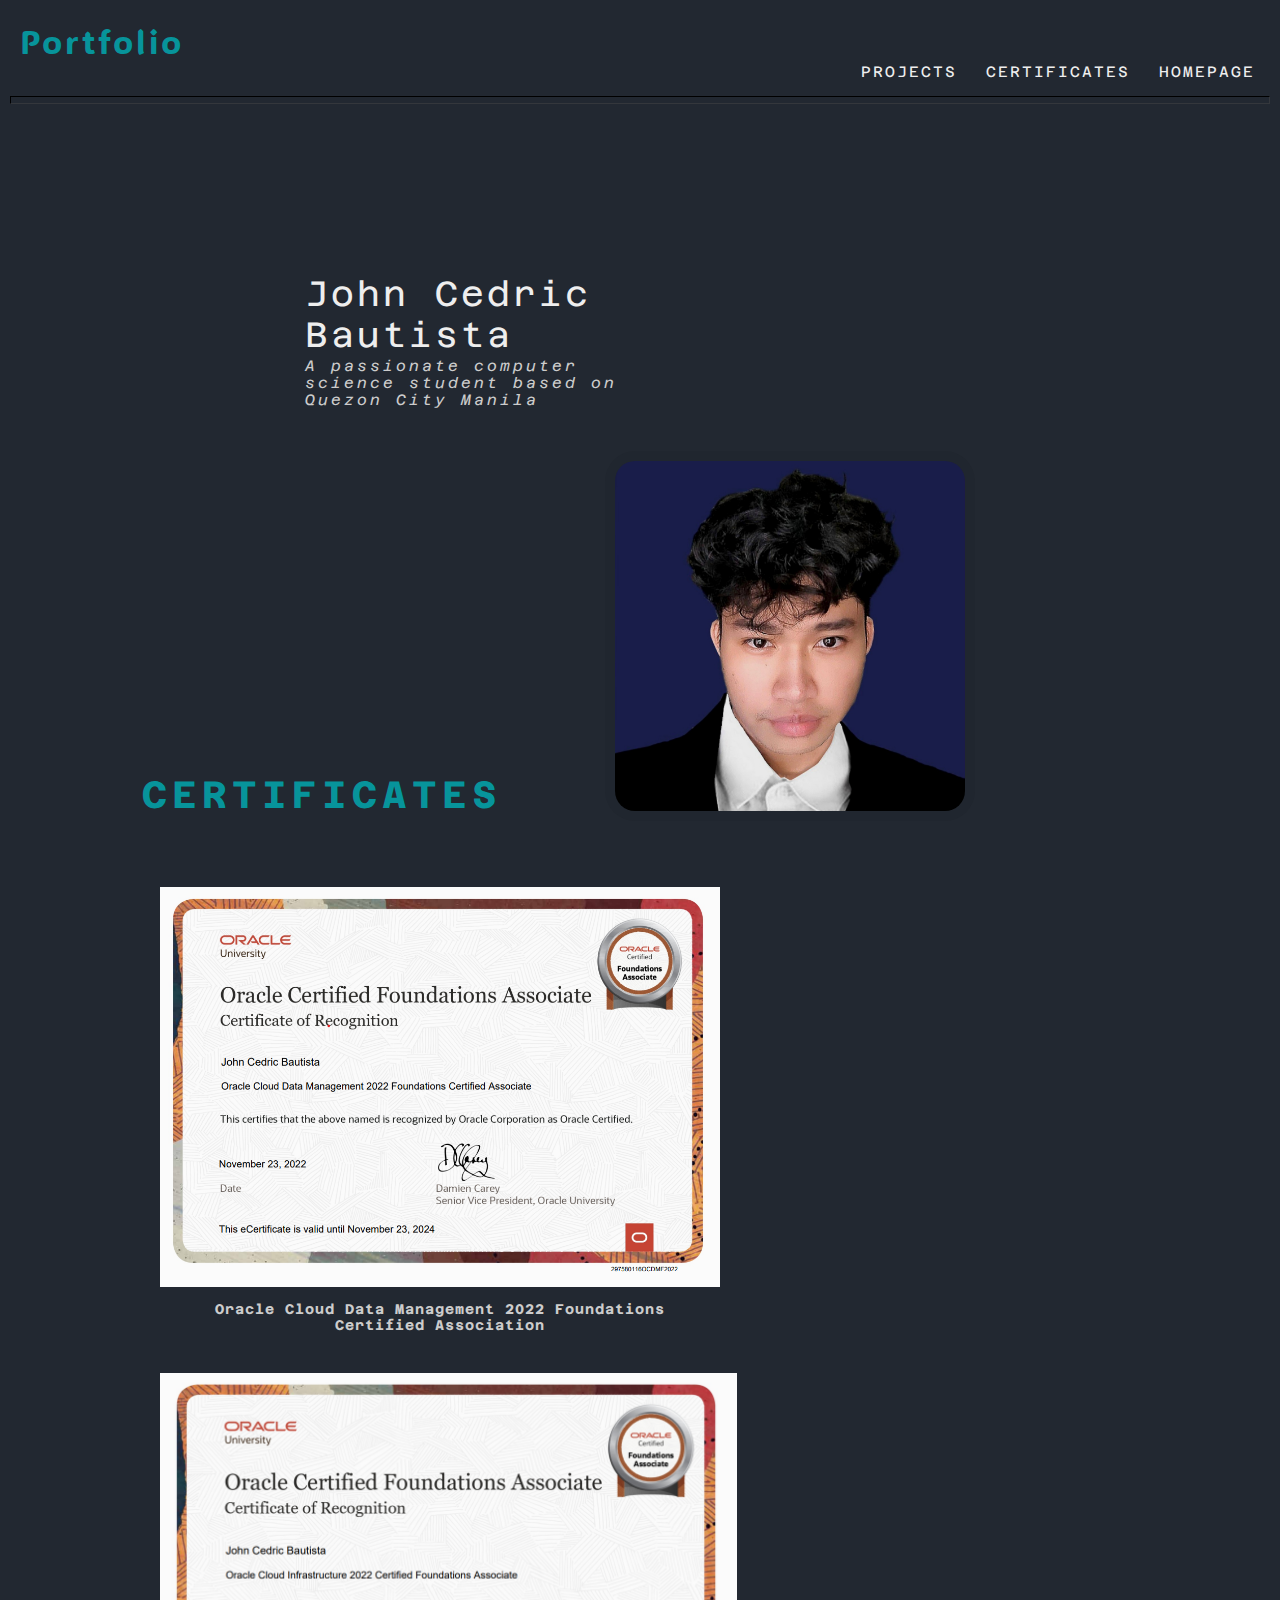
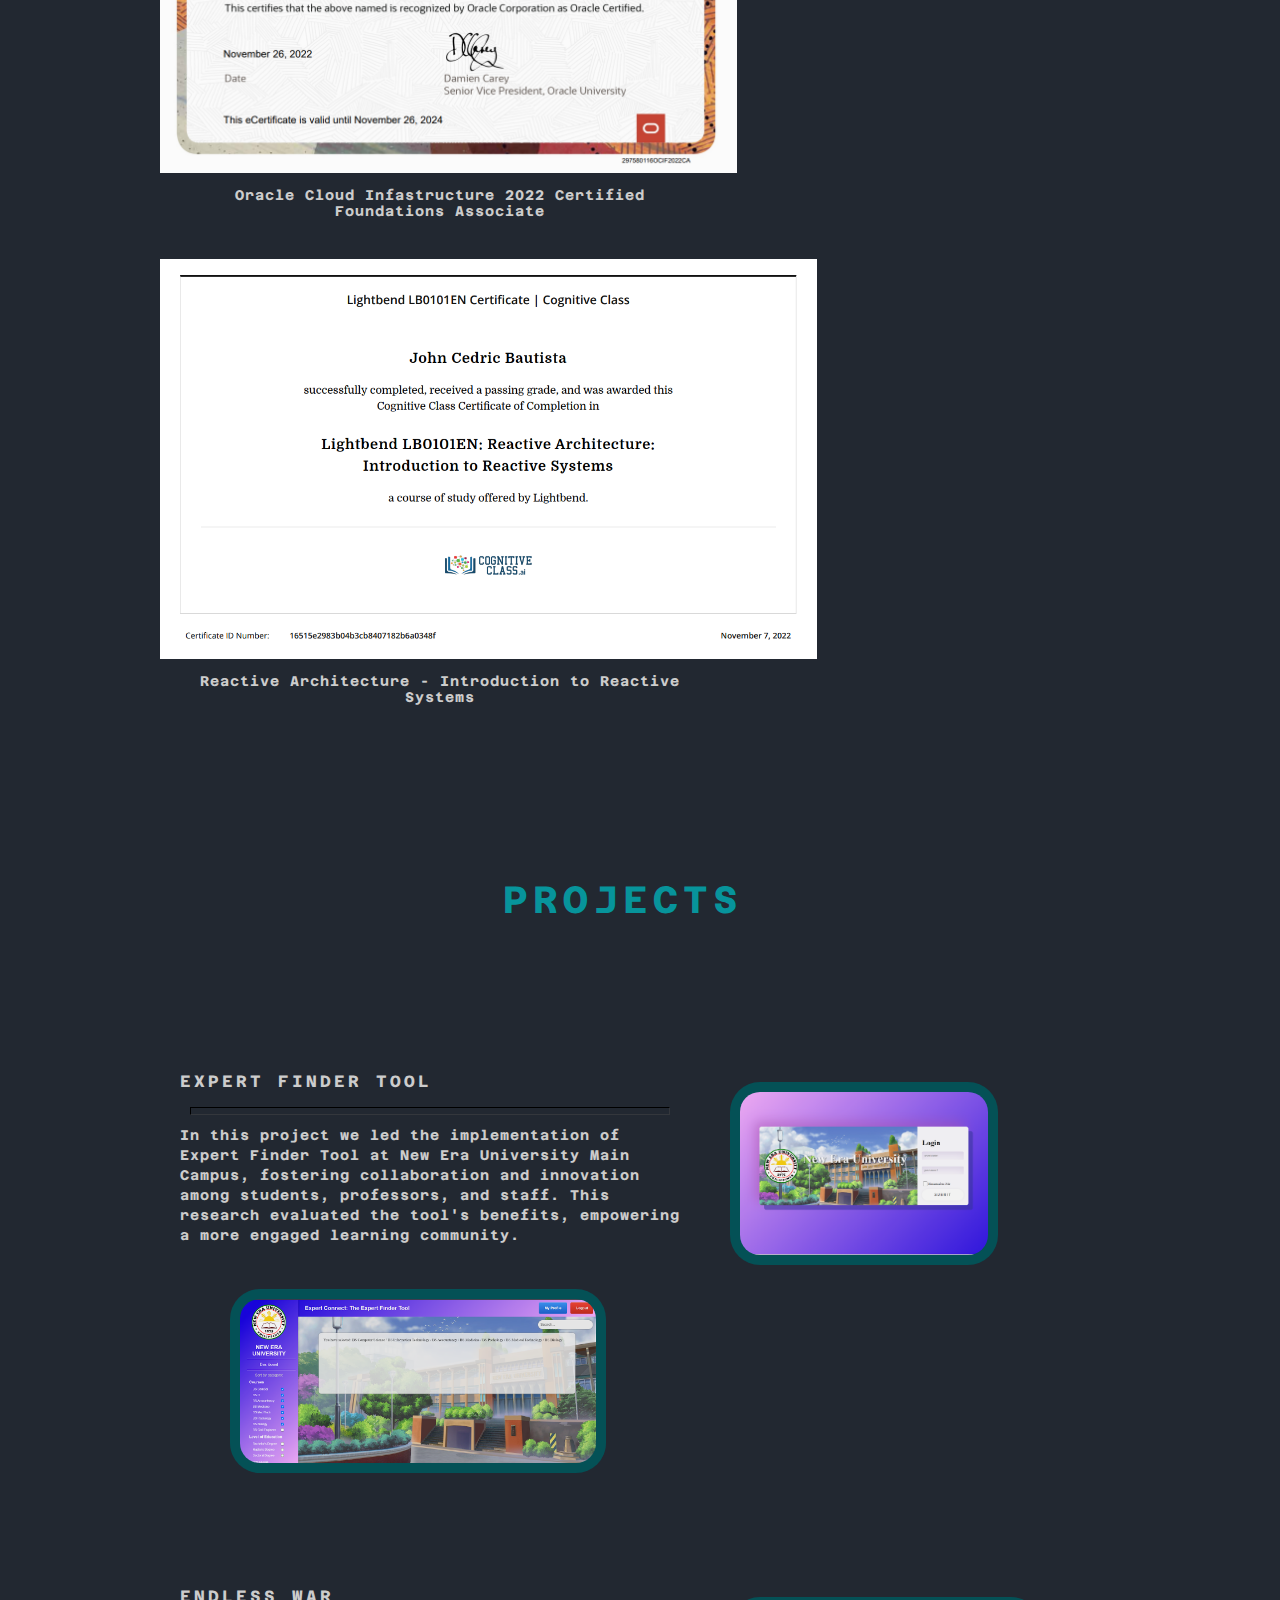
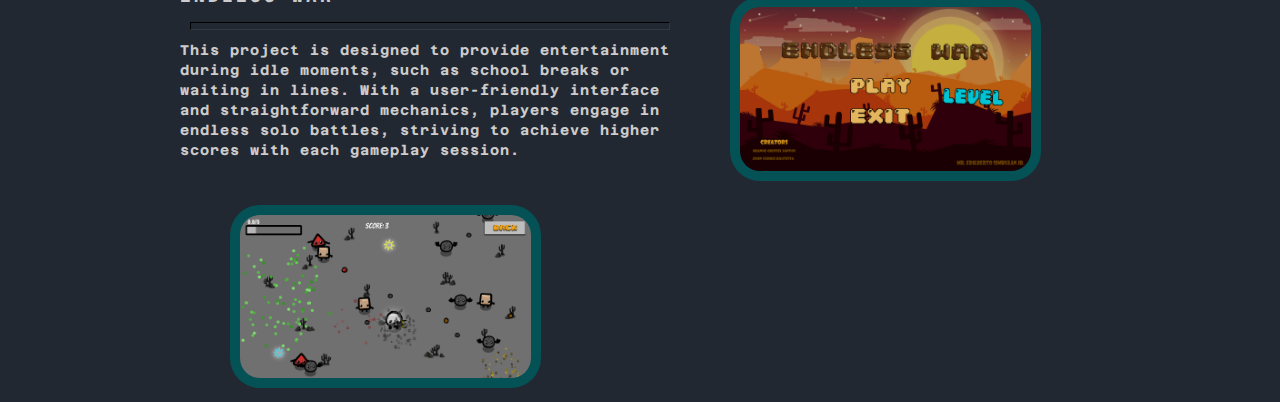
<file: index.html>
<!DOCTYPE html>
<html lang="en">

    <head>
        <meta charset="UTF-8">
        <title>Document</title>
        <link rel="stylesheet" href="./style.css">
        <link rel="stylesheet" href="./fonts.css">
        <link rel="stylesheet" href="./media-queries.css">
    </head>

    <body>
        <nav>
            <div class="box">
                <a href="./index.html">
                    <h1>Portfolio</h1>
                </a>
                <a href="#project-section">PROJECTS</a>
                <a href="#certificate-section">CERTIFICATES</a>
                <a href="./index.html">HOMEPAGE</a>
                <hr>
            </div>

        </nav>
        <section>
            <!-- About Me -->
            <div class="aboutme">
                <div class="info">
                    <h1>John Cedric Bautista</h1>
                    <h3>A passionate computer science student based on Quezon City Manila</h3>
                </div>
                <div class="profile">
                    <img src="./resources/profile.JPG" alt="profile-pic">
                </div>
            </div>

            <!-- Certificate Section -->
            <div class="certif-section" id="certificate-section">
                <div class="certif-title">
                    <h1>CERTIFICATES</h1>
                </div>
                <div class="container">
                    <div class="certif-picture">
                        <img src="./resources/certificates/Oracle_Cloud_Data_Management_2022_Foundations_Certified_Association.png"
                            alt="cert1">
                        <div class="desc">
                            <h3>Oracle Cloud Data Management 2022 Foundations Certified Association</h3>
                        </div>
                    </div>
                    <div class="certif-picture">
                        <img src="./resources/certificates/Oracle_Cloud_Infastructure_2022_Certified_Foundations_Associate.png"
                            alt="cert2">
                        <div class="desc">
                            <h3>Oracle Cloud Infastructure 2022 Certified Foundations Associate</h3>
                        </div>
                    </div>
                    <div class="certif-picture">
                        <img src="./resources/certificates/Reactive Architecture - Introduction to Reactive Systems.png"
                            alt="cert3">
                        <div class="desc">
                            <h3>Reactive Architecture - Introduction to Reactive Systems</h3>
                        </div>
                    </div>
                </div>

                <!-- Project Section -->
                <div class="proj-section" id="project-section">
                    <div class="proj-title">
                        <h1>PROJECTS</h1>
                    </div>
                    <div class="container">
                        <div class="project">
                            <div class="desc">
                                <h3>EXPERT FINDER TOOL</h3>
                                <hr>
                                <h4>In this project we led the implementation of Expert Finder Tool at New Era
                                    University
                                    Main Campus, fostering collaboration and innovation among students, professors, and
                                    staff. This research evaluated the tool's benefits, empowering a more engaged
                                    learning
                                    community.</h4>
                            </div>
                            <div class="proj-picture">
                                <img src="./resources/expertfinder/loginpage.png" alt="project-image">
                                <img src="./resources/expertfinder/homepage.png" alt="project-image">
                            </div>
                        </div>
                        <div class="project">
                            <div class="desc">
                                <h3>ENDLESS WAR</h3>
                                <hr>
                                <h4>This project is designed to provide entertainment during idle moments, such as
                                    school
                                    breaks or waiting in lines. With a user-friendly interface and straightforward
                                    mechanics, players engage in endless solo battles, striving to achieve higher scores
                                    with each gameplay session.</h4>
                            </div>
                            <div class="proj-picture">
                                <img src="./resources/endlesswar/mainmenu.png" alt="project-image">
                                <img src="./resources/endlesswar/gameplay.png" alt="project-image">
                            </div>


                        </div>
                    </div>
                </div>
        </section>


    </body>

</html>
</file>
<file: style.css>
* {
    margin: 0;
    background-color: #222831;

}

::-webkit-scrollbar {
    width: 0.5em;
}

::-webkit-scrollbar-thumb {
    background-color: #34373c;
}

hr {
    border-color: #34373c;
    margin: 10px;
    margin-top: 15px;
    padding: 3px;
}

/* ---------------NAVIGATION--------------- */
nav {
    position: fixed;
    text-align: right;

    top: 0;
    width: 100%;
    z-index: 1;
}

nav h1 {
    margin-top: 20px;
    margin-left: 20px;
    text-align: left;

    font-family: 'ADLaM Display', cursive;
    font-size: 33px;
    font-weight: lighter;

    letter-spacing: 3px;
    color: #07949b;
}

nav a {
    margin-right: 25px;
    color: #EEEEEE;
    text-decoration: none;

    font-family: 'Azeret Mono', monospace;
    font-size: 15px;
    letter-spacing: 2px;
}

/* ---------------SECTION--------------- */
section {
    margin-top: 130px;
    margin-left: 20px;
    margin-right: 20px;
}

/* ---------------ABOUT ME--------------- */
section .aboutme {
    height: 485px;
}

section .profile {
    float: right;
    margin-top: 3.5%;
    margin-right: 23%;
}

section .info {
    float: left;
    margin-top: 11.5%;
    margin-left: 23%;
    width: 28%;
}

section .profile img {
    height: 350px;
    width: 350px;
    border-radius: 30px;

    filter: brightness(95%);
    padding: 10px;
}

section .info h1 {
    color: #EEEEEE;

    font-family: 'Azeret Mono', monospace;
    font-weight: normal;
    font-size: 35px;
    letter-spacing: 3px;
    margin-bottom: 2px;
}

section .info h3 {
    color: #cccccc;

    font-family: 'Azeret Mono', monospace;
    font-weight: normal;
    font-size: 15px;
    font-style: italic;
    letter-spacing: 3px;
}

/* ---------------CERTIFICATES---------------- */
section .certif-section {
    padding-top: 1px;
    margin-left: 20px;
    margin-right: 20px;

    height: 1500px;
}

section .certif-section .certif-title {
    text-align: center;
    color: #07949b;

    font-family: 'Azeret Mono', monospace;
    letter-spacing: 5px;
    margin-top: 13%;
    margin-right: 35px;
    font-size: 19px;

    margin-bottom: 50px;
}

section .certif-section .container {
    margin-left: 100px;
}

section .certif-picture {
    float: left;
    margin: 20px;
}

section .certif-picture img {
    height: 400px;
}

section .certif-picture .desc {
    text-align: center;
    padding-top: 10px;
    padding-left: 30px;
    color: #cccccc;

    font-family: 'Azeret Mono', monospace;
    font-weight: lighter;
    font-size: 12px;
    letter-spacing: 1px;
    width: 500px;
}

/* ----------------PROJECTS------------------ */
section .proj-section {
    clear: left;

    padding-top: 1px;
    margin-left: 20px;
    margin-right: 20px;

    height: 1000px;
}

section .proj-section .proj-title {
    text-align: center;
    color: #07949b;

    font-family: 'Azeret Mono', monospace;
    letter-spacing: 5px;
    margin-top: 13%;
    margin-right: 35px;
    font-size: 19px;

    margin-bottom: 50px;
}

section .proj-section .container {
    margin-left: 100px;
    margin-top: 150px;
}

section .proj-section h3 {
    letter-spacing: 3px;
}

section .proj-section .desc {
    float: left;
    color: #cccccc;

    font-family: 'Azeret Mono', monospace;
    font-weight: lighter;
    font-size: 14px;
    letter-spacing: 1px;
    line-height: 20px;
    width: 500px;
}


section .project {
    margin: 20px;
    margin-bottom: 100px;
}

section .proj-picture img {
    margin: 10px;
    margin-left: 50px;
    height: 163.6px;

    border-radius: 30px;

    filter: brightness(95%);
    padding: 10px;

    background-color:#04555b;;
}
</file>
<file: fonts.css>
/* Pacifico */
 @import url('https://fonts.googleapis.com/css2?family=Alegreya+SC&family=Pacifico&family=Roboto+Mono&display=swap');

 /* Nova */
 @import url('https://fonts.googleapis.com/css2?family=Nova+Mono&family=Pacifico&display=swap');

 /* Azeret Mono */
 @import url('https://fonts.googleapis.com/css2?family=Azeret+Mono:wght@100&family=Nova+Mono&family=Pacifico&display=swap');

/* Adlam */
@import url('https://fonts.googleapis.com/css2?family=ADLaM+Display&display=swap');
</file>
<file: media-queries.css>
@media (max-width:700px) {

    /* ---------------NAVIGATION--------------- */
    nav h1 {
        font-size: 27px;
    }

    nav a {
        font-size: 10px;

    }

    /* ---------------ABOUT ME--------------- */
    section .aboutme {
        height: 230px;
    }

    section .profile {
        float: right;
        margin-right: 13%;
    }

    section .info {
        float: left;
        margin-top: 11.5%;
        margin-left: 2%;
        width: 40%;
    }

    section .profile img {
        height: 150px;
        width: 150px;
    }

    section .info h1 {
        font-size: 20px;
    }

    section .info h3 {
        font-size: 8px;
    }

    /* ---------------CERTIFICATES---------------- */

    section .certif-section .certif-title {
        margin-top: 10%;
        margin-bottom: 2%;
        font-size: 12px;
    }

    section .certif-section .container {
        margin-left: 5px;
    }

    section .certif-picture {
        float: left;
        margin: 20px;
    }

    section .certif-picture img {
        margin-left: 10px;
        height: 230px;
    }

    section .certif-picture .desc {
        font-size: 8px;
        width: 300px;

    }

    /* ----------------PROJECTS------------------ */
    section .proj-section {
        height: 1600px;
    }

    section .proj-section .proj-title {
        margin-top: 25%;
        margin-bottom: 2%;
        font-size: 12px;
    }

    section .proj-section .container {
        margin-left: 5px;
        margin-top: 50px;
    }

    section .proj-section .desc {
        font-size: 10px;
        margin-bottom: 30px;
        width: 330px;
    }

    section .proj-picture img {
        margin: 10px;
        margin-left: 20px;
        height: 150px;
    }
}
</file>
